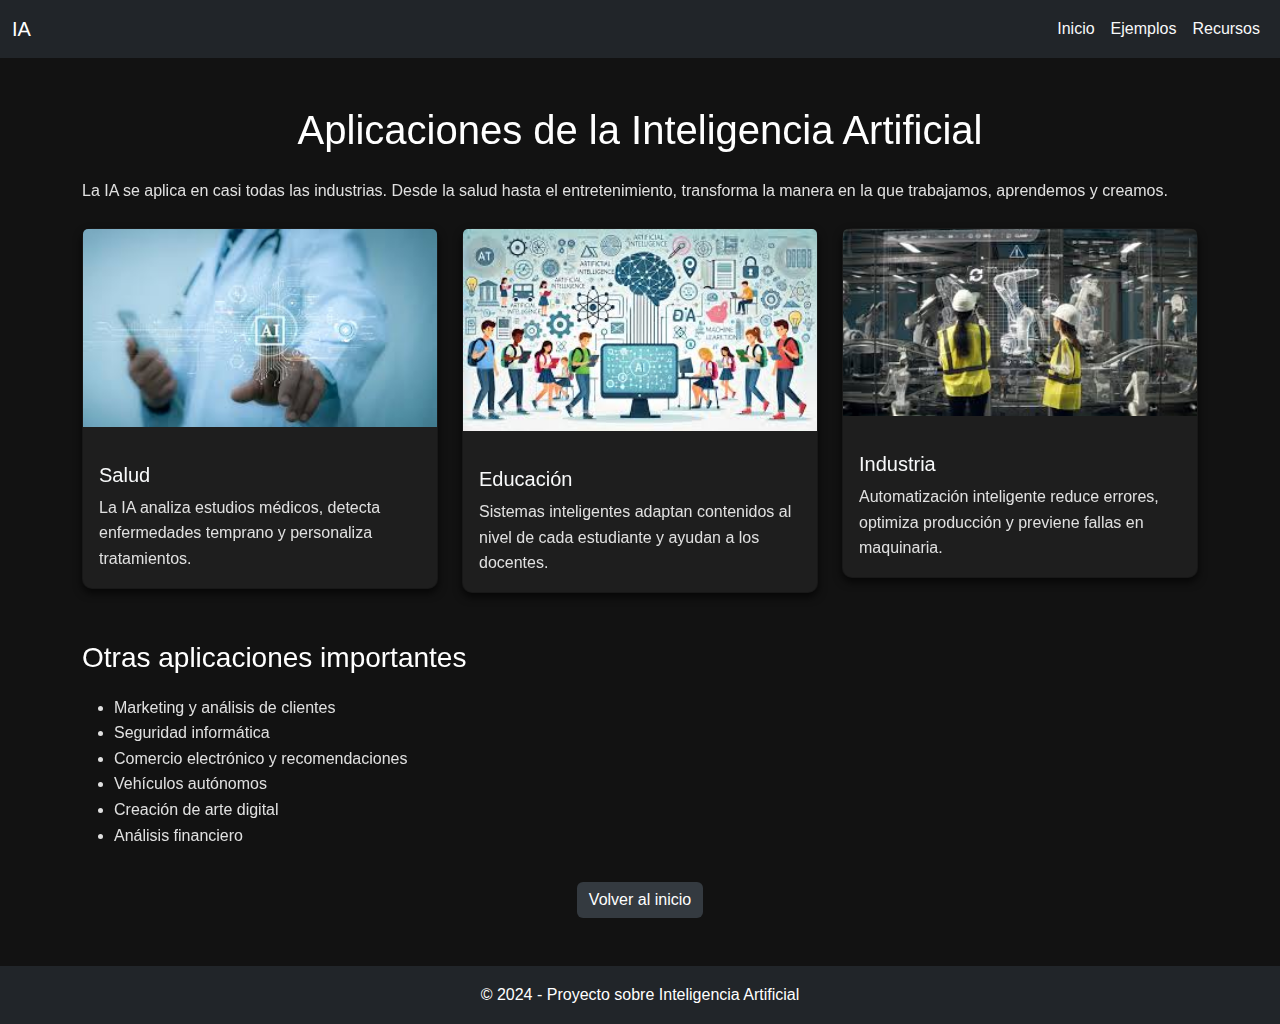
<file: aplicaciones.html>
<!DOCTYPE html>
<html lang="es">

<head>
    <meta charset="UTF-8">
    <meta name="viewport" content="width=device-width, initial-scale=1.0">
    <title>Aplicaciones de la IA</title>

    <!-- Bootstrap -->
    <link href="https://cdn.jsdelivr.net/npm/bootstrap@5.3.0/dist/css/bootstrap.min.css" rel="stylesheet">
    <!-- AOS Animations -->
    <link href="https://cdn.jsdelivr.net/npm/aos@2.3.4/dist/aos.css" rel="stylesheet">
    <!-- Estilos -->
    <link rel="stylesheet" href="style.css">
</head>

<body>

<!-- NAVBAR -->
<nav class="navbar navbar-expand-lg navbar-dark bg-dark">
    <div class="container-fluid">
        <a class="navbar-brand" href="index.html">IA</a>
        <button class="navbar-toggler" type="button" data-bs-toggle="collapse" data-bs-target="#menu">
            <span class="navbar-toggler-icon"></span>
        </button>
        <div class="collapse navbar-collapse" id="menu">
            <ul class="navbar-nav ms-auto">
                <li class="nav-item"><a class="nav-link" href="index.html">Inicio</a></li>
                <li class="nav-item"><a class="nav-link" href="ejemplos.html">Ejemplos</a></li>
                <li class="nav-item"><a class="nav-link" href="recursos.html">Recursos</a></li>
            </ul>
        </div>
    </div>
</nav>

<div class="container my-5">
    <h1 class="text-center mb-4" data-aos="fade-right">Aplicaciones de la Inteligencia Artificial</h1>

    <p data-aos="fade-up">
        La IA se aplica en casi todas las industrias. Desde la salud hasta el entretenimiento, transforma la manera en la que trabajamos, aprendemos y creamos.
    </p>

    <div class="row mt-4">
        <!-- Salud -->
        <div class="col-md-4" data-aos="zoom-in">
            <div class="card sombra">
                <img src="iaensalud.jpeg" class="card-img-top" alt="IA en salud">
                <div class="card-body">
                    <h5 class="card-title">Salud</h5>
                    <p class="card-text">
                        La IA analiza estudios médicos, detecta enfermedades temprano y personaliza tratamientos.
                    </p>
                </div>
            </div>
        </div>

        <!-- Educación -->
        <div class="col-md-4" data-aos="zoom-in">
            <div class="card sombra">
                <img src="iaeneducacion.jpeg" class="card-img-top" alt="IA en educación">
                <div class="card-body">
                    <h5 class="card-title">Educación</h5>
                    <p class="card-text">
                        Sistemas inteligentes adaptan contenidos al nivel de cada estudiante y ayudan a los docentes.
                    </p>
                </div>
            </div>
        </div>

        <!-- Industria -->
        <div class="col-md-4" data-aos="zoom-in">
            <div class="card sombra">
                <img src="iaenlaindustria.jpeg" class="card-img-top" alt="IA en industria">
                <div class="card-body">
                    <h5 class="card-title">Industria</h5>
                    <p class="card-text">
                        Automatización inteligente reduce errores, optimiza producción y previene fallas en maquinaria.
                    </p>
                </div>
            </div>
        </div>
    </div>

    <h3 class="mt-5" data-aos="fade-right">Otras aplicaciones importantes</h3>
    <ul data-aos="fade-up">
        <li>Marketing y análisis de clientes</li>
        <li>Seguridad informática</li>
        <li>Comercio electrónico y recomendaciones</li>
        <li>Vehículos autónomos</li>
        <li>Creación de arte digital</li>
        <li>Análisis financiero</li>
    </ul>

    <div class="text-center mt-4">
        <a href="index.html" class="btn btn-secondary">Volver al inicio</a>
    </div>
</div>

<footer class="text-center text-white py-3 bg-dark">
    © 2024 - Proyecto sobre Inteligencia Artificial
</footer>

<script src="https://cdn.jsdelivr.net/npm/bootstrap@5.3.0/dist/js/bootstrap.bundle.min.js"></script>
<script src="https://cdn.jsdelivr.net/npm/aos@2.3.4/dist/aos.js"></script>
<script>
    AOS.init({ duration: 800 });
</script>

</body>
</html>
</file>
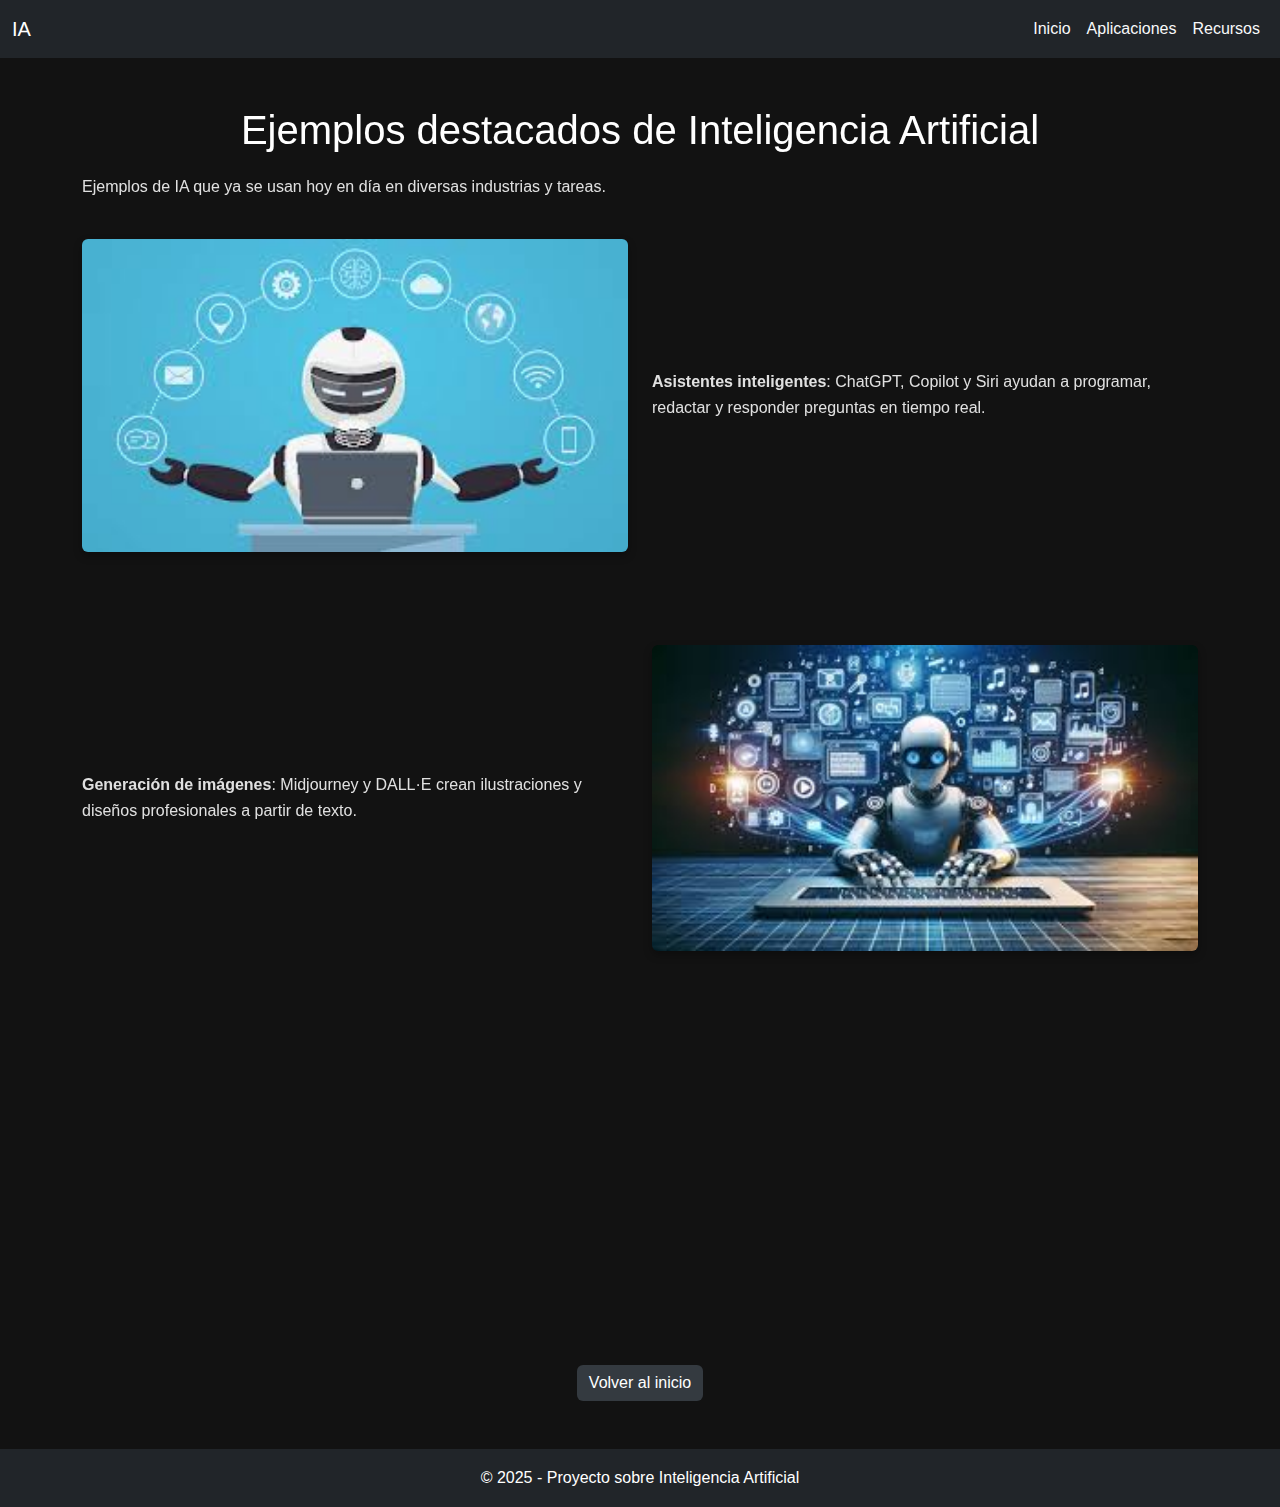
<file: ejemplos.html>
<!DOCTYPE html>
<html lang="es">

<head>
    <meta charset="UTF-8">
    <meta name="viewport" content="width=device-width, initial-scale=1.0">
    <title>Ejemplos de IA</title>

    <link href="https://cdn.jsdelivr.net/npm/bootstrap@5.3.0/dist/css/bootstrap.min.css" rel="stylesheet">
    <link href="https://cdn.jsdelivr.net/npm/aos@2.3.4/dist/aos.css" rel="stylesheet">
    <link rel="stylesheet" href="style.css">
</head>

<body>

<nav class="navbar navbar-dark bg-dark navbar-expand-lg">
    <div class="container-fluid">
        <a class="navbar-brand" href="index.html">IA</a>
        <button class="navbar-toggler" type="button" data-bs-toggle="collapse" data-bs-target="#menu">
            <span class="navbar-toggler-icon"></span>
        </button>
        <div class="collapse navbar-collapse" id="menu">
            <ul class="navbar-nav ms-auto">
                <li class="nav-item"><a class="nav-link" href="index.html">Inicio</a></li>
                <li class="nav-item"><a class="nav-link" href="aplicaciones.html">Aplicaciones</a></li>
                <li class="nav-item"><a class="nav-link" href="recursos.html">Recursos</a></li>
            </ul>
        </div>
    </div>
</nav>

<div class="container my-5">
    <h1 class="text-center" data-aos="fade-down">Ejemplos destacados de Inteligencia Artificial</h1>

    <p class="mt-3" data-aos="fade-up">
        Ejemplos de IA que ya se usan hoy en día en diversas industrias y tareas.
    </p>

    <div class="row mt-4">
        <div class="col-md-6" data-aos="fade-right">
            <img src="asistentesinteligentes.jpeg" class="img-fluid rounded sombra" alt="Asistentes inteligentes">
        </div>
        <div class="col-md-6 d-flex align-items-center" data-aos="fade-left">
            <p>
                <strong>Asistentes inteligentes</strong>: ChatGPT, Copilot y Siri ayudan a programar, redactar y responder preguntas en tiempo real.
            </p>
        </div>
    </div>

    <div class="row mt-5">
        <div class="col-md-6 d-flex align-items-center" data-aos="fade-right">
            <p>
                <strong>Generación de imágenes</strong>: Midjourney y DALL·E crean ilustraciones y diseños profesionales a partir de texto.
            </p>
        </div>
        <div class="col-md-6" data-aos="fade-left">
            <img src="iagenerativa.jpeg" class="img-fluid rounded sombra" alt="IA Generativa">
        </div>
    </div>

    <h3 class="mt-5" data-aos="fade-up">Tabla de ejemplos reales</h3>
    <table class="table table-bordered sombra" data-aos="zoom-in">
        <tr><th>Tipo</th><th>Ejemplo</th><th>Uso</th></tr>
        <tr><td>Asistente IA</td><td>ChatGPT</td><td>Escritura, estudio, programación</td></tr>
        <tr><td>Imágenes IA</td><td>Midjourney</td><td>Arte digital, diseño, ilustraciones</td></tr>
        <tr><td>Automatización</td><td>UiPath</td><td>Tareas repetitivas</td></tr>
        <tr><td>Video IA</td><td>Runway ML</td><td>Creación de videos desde texto</td></tr>
        <tr><td>Música IA</td><td>Suno AI</td><td>Creación de canciones</td></tr>
    </table>

    <div class="text-center mt-3">
        <a href="index.html" class="btn btn-primary">Volver al inicio</a>
    </div>

</div>

<footer class="text-center text-white py-3 bg-dark">
    © 2025 - Proyecto sobre Inteligencia Artificial
</footer>

<script src="https://cdn.jsdelivr.net/npm/bootstrap@5.3.0/dist/js/bootstrap.bundle.min.js"></script>
<script src="https://cdn.jsdelivr.net/npm/aos@2.3.4/dist/aos.js"></script>
<script>
    AOS.init({ duration: 800 });
</script>

</body>
</html>
</file>
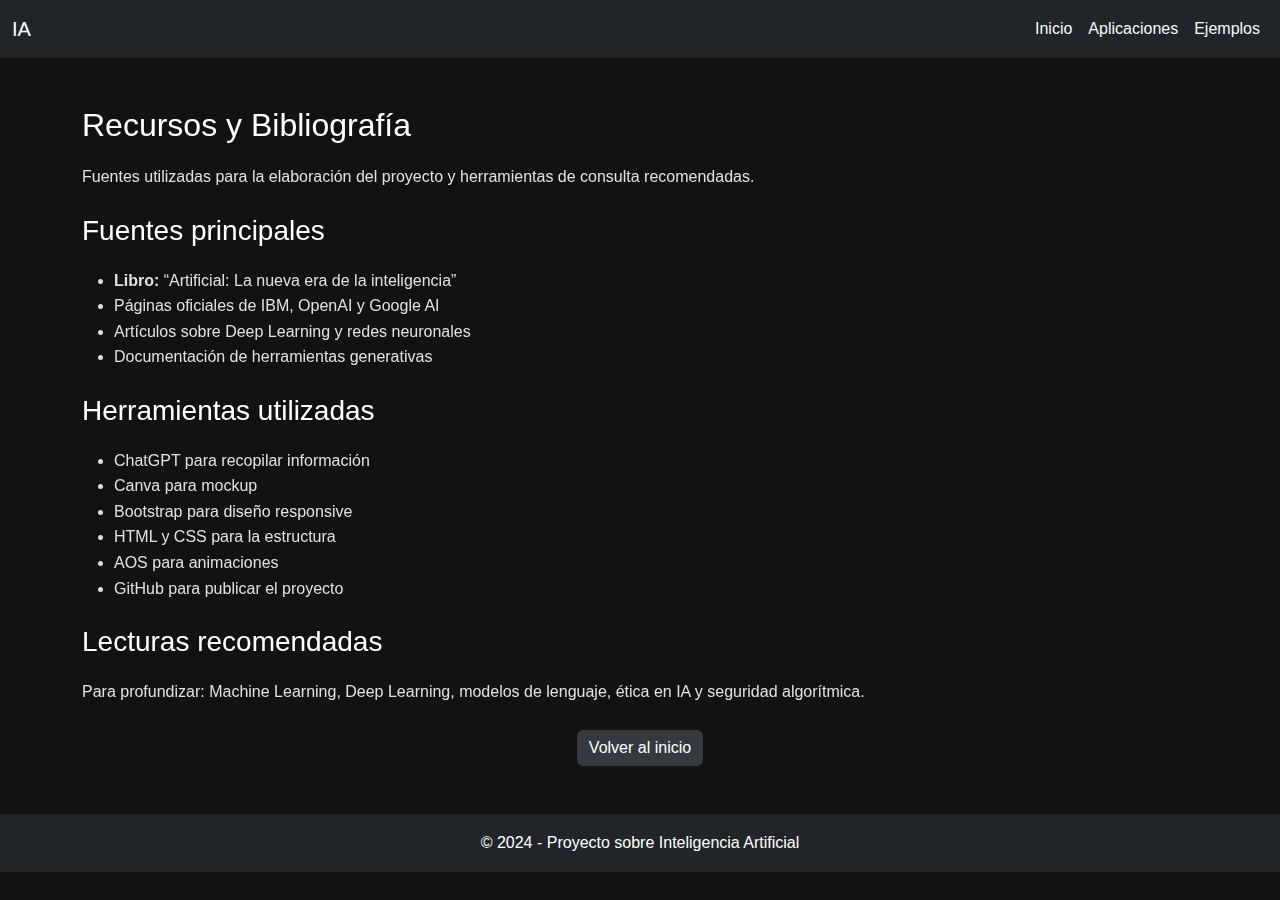
<file: recursos.html>
<!DOCTYPE html>
<html lang="es">

<head>
    <meta charset="UTF-8">
    <meta name="viewport" content="width=device-width, initial-scale=1.0">
    <title>Recursos y Bibliografía sobre IA</title>

    <link href="https://cdn.jsdelivr.net/npm/bootstrap@5.3.0/dist/css/bootstrap.min.css" rel="stylesheet">
    <link href="https://cdn.jsdelivr.net/npm/aos@2.3.4/dist/aos.css" rel="stylesheet">
    <link rel="stylesheet" href="style.css">
</head>

<body>

<nav class="navbar navbar-dark bg-dark navbar-expand-lg">
    <div class="container-fluid">
        <a class="navbar-brand" href="index.html">IA</a>
        <button class="navbar-toggler" type="button" data-bs-toggle="collapse" data-bs-target="#menu">
            <span class="navbar-toggler-icon"></span>
        </button>
        <div class="collapse navbar-collapse" id="menu">
            <ul class="navbar-nav ms-auto">
                <li class="nav-item"><a class="nav-link" href="index.html">Inicio</a></li>
                <li class="nav-item"><a class="nav-link" href="aplicaciones.html">Aplicaciones</a></li>
                <li class="nav-item"><a class="nav-link" href="ejemplos.html">Ejemplos</a></li>
            </ul>
        </div>
    </div>
</nav>

<div class="container my-5">

    <h2 data-aos="fade-down">Recursos y Bibliografía</h2>

    <p data-aos="fade-up">
        Fuentes utilizadas para la elaboración del proyecto y herramientas de consulta recomendadas.
    </p>

    <h3 class="mt-4" data-aos="fade-right">Fuentes principales</h3>
    <ul data-aos="fade-up">
        <li><strong>Libro:</strong> “Artificial: La nueva era de la inteligencia”</li>
        <li>Páginas oficiales de IBM, OpenAI y Google AI</li>
        <li>Artículos sobre Deep Learning y redes neuronales</li>
        <li>Documentación de herramientas generativas</li>
    </ul>

    <h3 class="mt-4" data-aos="fade-right">Herramientas utilizadas</h3>
    <ul data-aos="fade-up">
        <li>ChatGPT para recopilar información</li>
        <li>Canva para mockup</li>
        <li>Bootstrap para diseño responsive</li>
        <li>HTML y CSS para la estructura</li>
        <li>AOS para animaciones</li>
        <li>GitHub para publicar el proyecto</li>
    </ul>

    <h3 class="mt-4" data-aos="fade-up">Lecturas recomendadas</h3>
    <p data-aos="fade-left">
        Para profundizar: Machine Learning, Deep Learning, modelos de lenguaje, ética en IA y seguridad algorítmica.
    </p>

    <div class="text-center mt-3">
        <a href="index.html" class="btn btn-secondary">Volver al inicio</a>
    </div>

</div>

<footer class="text-center text-white py-3 bg-dark">
    © 2024 - Proyecto sobre Inteligencia Artificial
</footer>

<script src="https://cdn.jsdelivr.net/npm/bootstrap@5.3.0/dist/js/bootstrap.bundle.min.js"></script>
<script src="https://cdn.jsdelivr.net/npm/aos@2.3.4/dist/aos.js"></script>
<script>
    AOS.init({ duration: 800 });
</script>

</body>
</html>
</file>
<file: style.css>
/* ================== General ================== */
body {
    font-family: 'Arial', sans-serif;
    line-height: 1.6;
    background-color: #121212; /* Fondo oscuro */
    color: #f8f9fa; /* Texto blanco */
    margin: 0;
    padding: 0;
}

/* ================== Header ================== */
.header-principal {
    height: 400px;
    background-image: url('img/header.jpg'); /* Imagen de cabecera */
    background-size: cover;
    background-position: center;
    background-repeat: no-repeat; /* Evita que la imagen se repita */
    display: flex;
    justify-content: center;
    align-items: center;
}

/* Título sobre la cabecera */
.titulo-hero {
    font-size: 3rem;
    font-weight: bold;
    color: #ffffff; /* Título blanco */
    text-align: center;
    text-shadow: 2px 2px 4px rgba(0, 0, 0, 0.7); /* Sombra negra */
}

/* ================== Navbar ================== */
nav {
    background-color: #1f1f1f !important; /* Navbar oscuro */
}

.navbar .nav-link {
    color: #f8f9fa !important; /* Enlaces blancos */
}

.navbar .nav-link:hover {
    color: #ffc107 !important; /* Resaltado amarillo */
}

/* ================== Footer ================== */
footer {
    background-color: #1f1f1f;
    color: #f8f9fa;
    padding: 15px 0;
    text-align: center;
}

/* ================== Secciones ================== */
section, .container {
    margin-bottom: 50px;
}

/* ================== Tarjetas ================== */
.card {
    border-radius: 10px;
    background-color: #1e1e1e; /* Tarjetas oscuras */
    color: #f8f9fa; /* Texto blanco dentro de tarjetas */
}

.sombra {
    box-shadow: 0 4px 8px rgba(0,0,0,0.7);
}

/* ================== Títulos ================== */
h1, h2, h3, h4, h5 {
    color: #ffffff;
    margin-top: 20px;
    margin-bottom: 20px;
}

/* ================== Párrafos y listas ================== */
p, li {
    color: #e0e0e0; /* Gris claro para leer mejor sobre fondo oscuro */
}

/* ================== Tablas ================== */
table {
    margin-top: 20px;
    background-color: #1e1e1e;
    color: #f8f9fa;
}

table th {
    background-color: #343a40;
    color: #ffffff;
}

table td, table th {
    padding: 10px;
    text-align: center;
    border-color: #444; /* Borde gris oscuro */
}

/* ================== Botones ================== */
.btn {
    margin-top: 10px;
    color: #ffffff;
    background-color: #343a40;
    border: none;
}

.btn:hover {
    background-color: #495057;
}

/* ================== Imágenes ================== */
.imagen-grande, .img-fluid.sombra {
    display: block;         
    width: 100%;             
    max-width: 1200px;      
    height: auto;            
    margin: 15px auto 30px;  
    border-radius: 10px;     
    box-shadow: 0 4px 8px rgba(0,0,0,0.3); 
}

/* ================== Responsividad ================== */
@media (max-width: 768px) {
    .titulo-hero {
        font-size: 2rem;
    }
}
</file>
